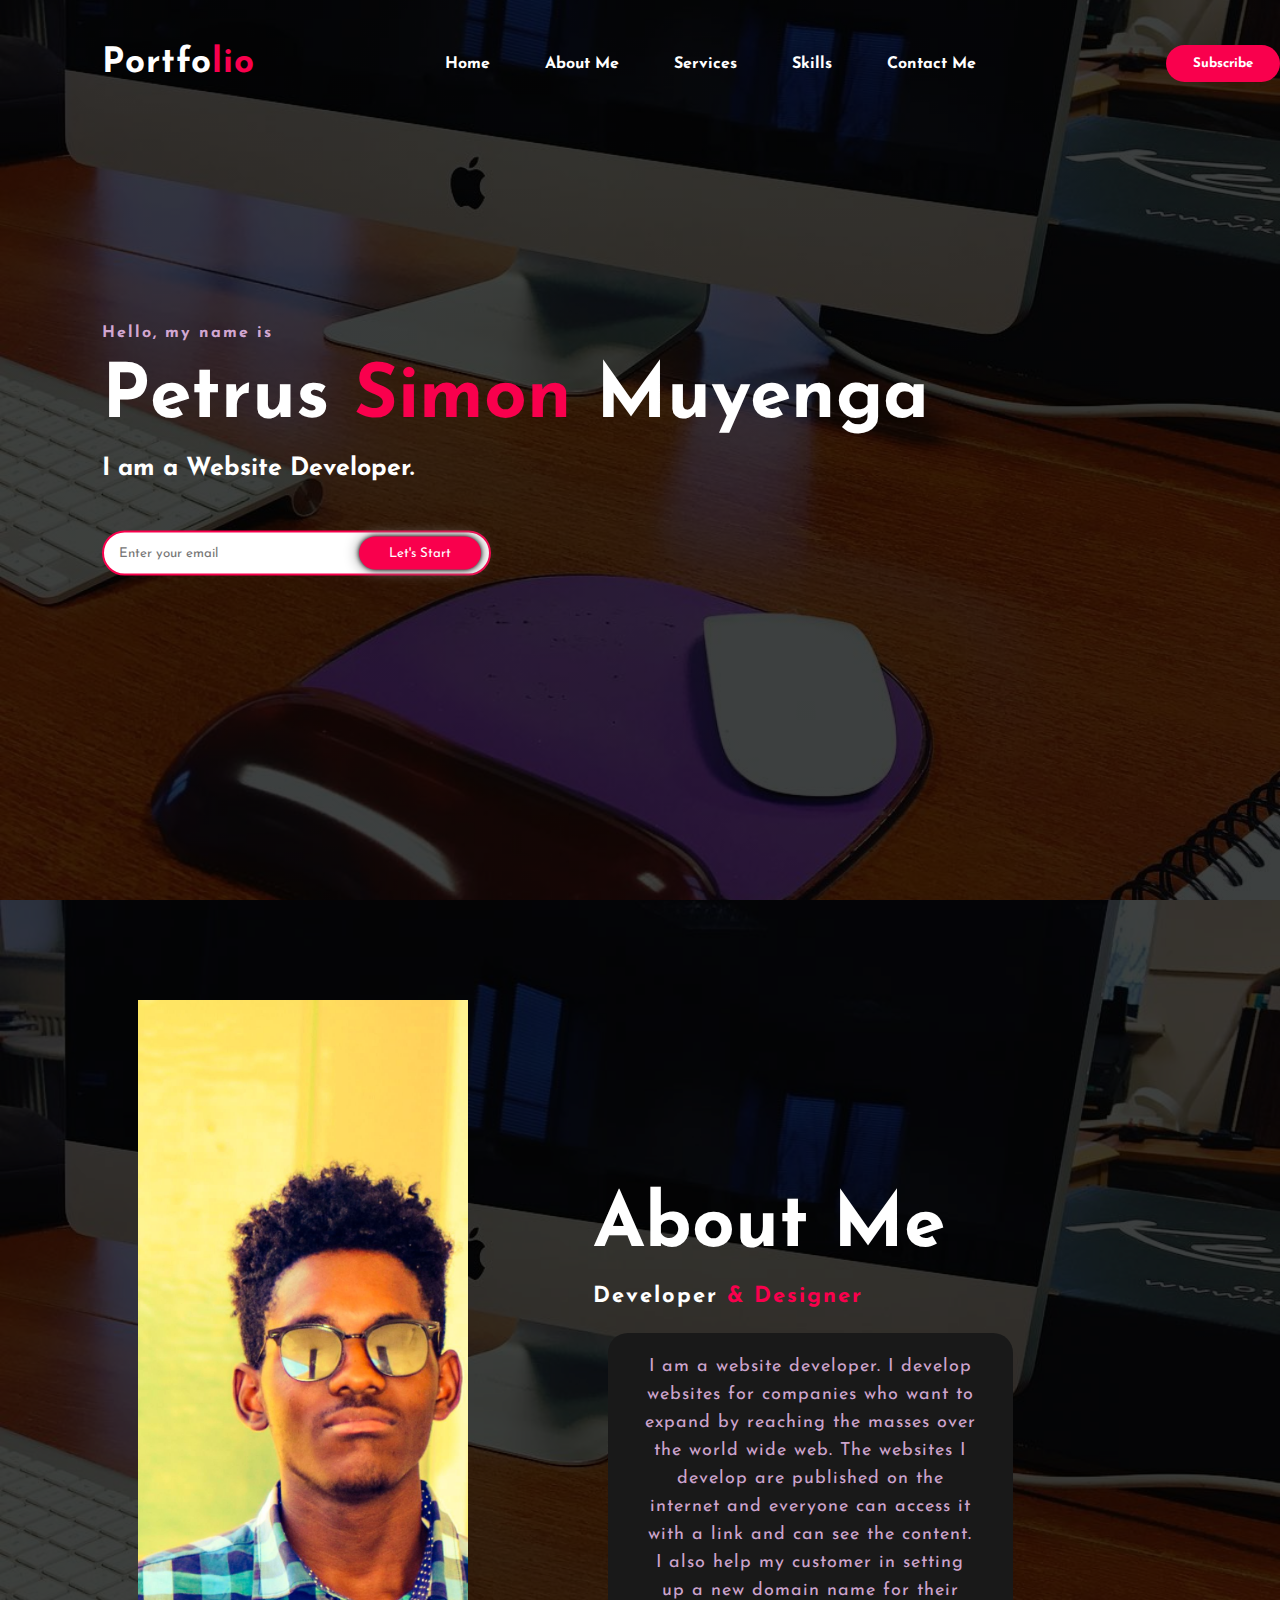
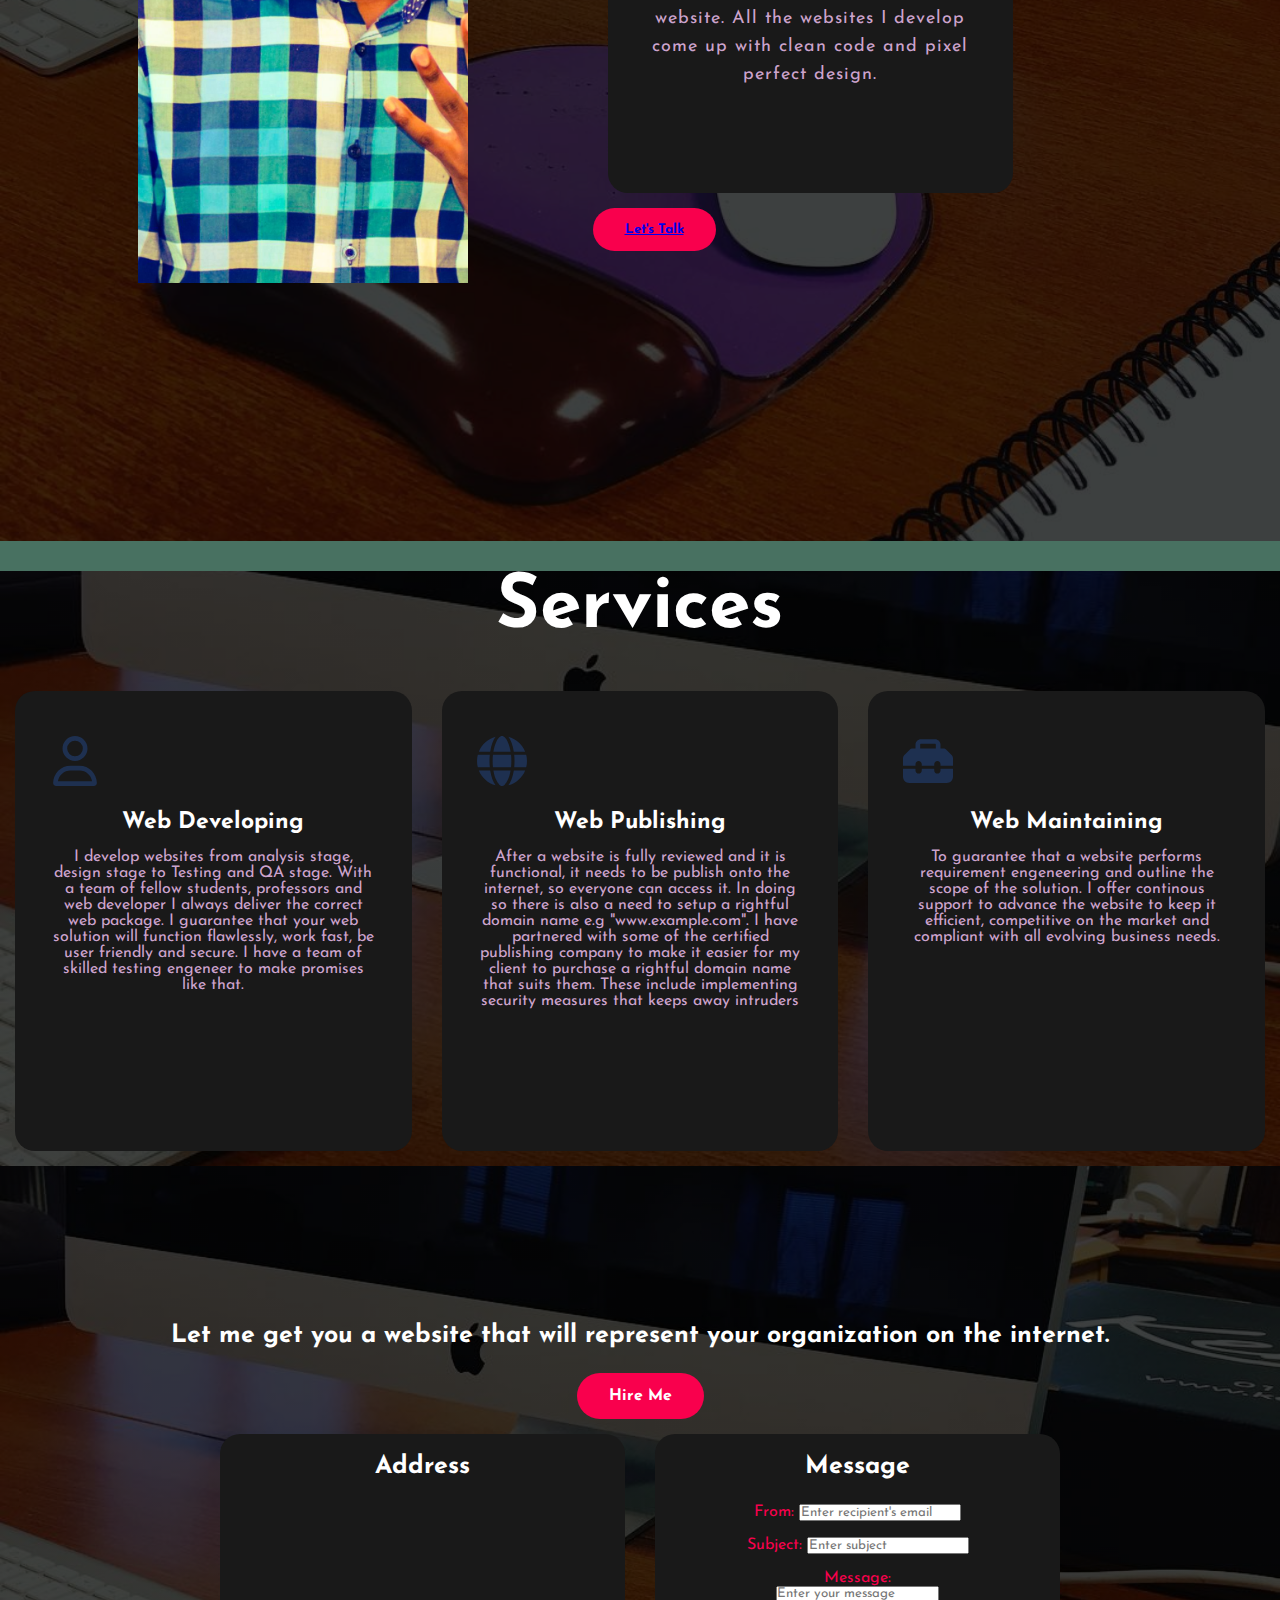
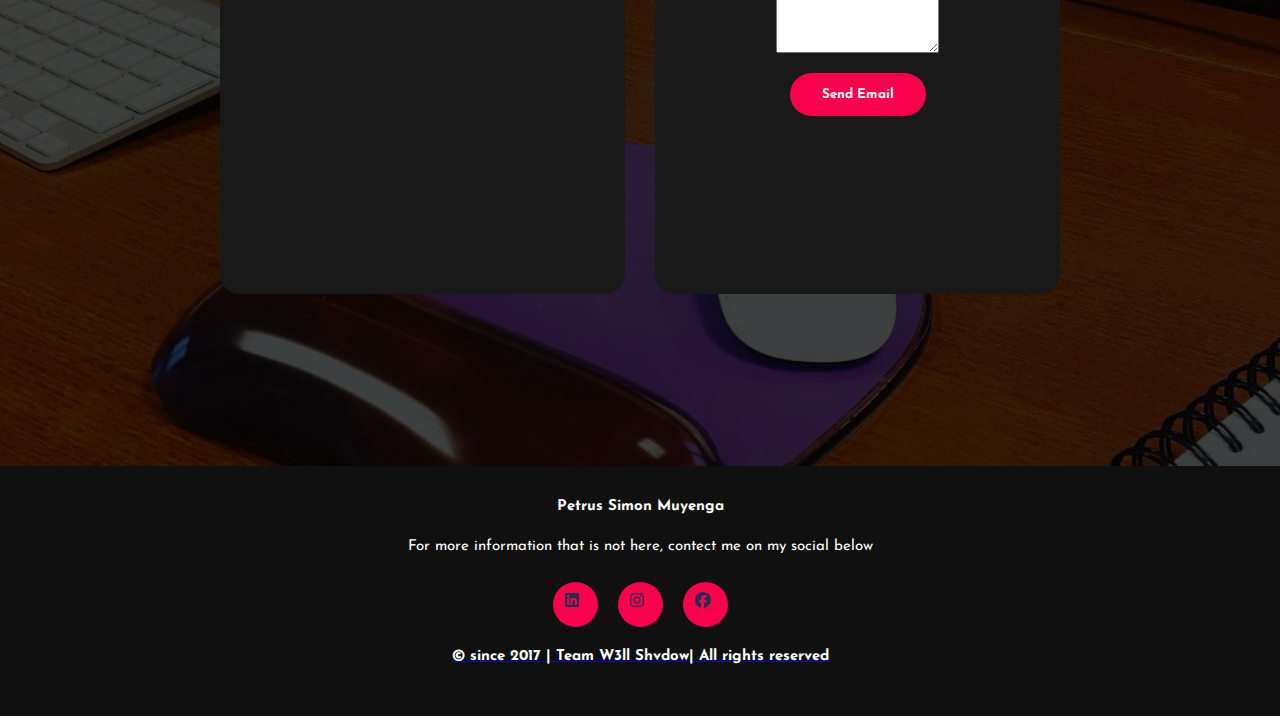
<file: index.html>
<!DOCTYPE html>
<hmtl>
<head>
<meta charset="UTF-8">
<meta name="viewport" content="width=900, initial-scale=1.0">
  <title>Portfolio website</title>
  <link rel="stylesheet" type="text/css" href="style.css">
  
  <link rel="preconnect" href="https://fonts.gstatic.com">
  <link href="https://fonts.googleapis.com/css2?family=Josefin+Sans:ital,wght@0, 100:0,200;0,300;0,400;0,500;0,600;0,700;1,100;1,200;1,300;1,400;1,500;1,600;1,700&display=swap" rel="stylesheet">
  
  <link rel="stylesheet" href="https://cdnjs.cloudflare.com/ajax/libs/font-awesome/5.15.3/css/all.min.css" integrity="sha512-iBBXm8fw90+nuLcSKlbmrPcLa0OT92xO1BIsZ+ywDWZCvqsWgccV3gFoRBv0z+8dLJgyAHIhR35VZc2oM/gI1w==" crossorign="anonymous" referrerpolicy="no-referrer" />
  </head>
  <body>
    
    <div class="hero">
      <nav>
        <h2 id="portfolio" class="logo">Portfo<span>lio</span></h2>
        <ul>
          <li><a href="#portfolio">Home</a></li>
          <li><a href="#aboutme">About Me</a></li>
          <li><a href="#myservice">Services</a></li>
          <li><a href="#">Skills</a></li>
          <li><a href="#contact">Contact Me</a></li>
          </ul>
          <button class="btn" onclick="subscribe()">Subscribe</button>
          <script>
            function subscribe() {
              alert('Thank you for subscribing!');
            }
        
          </script>
       </nav>
        <div class="content">
          <h4>Hello, my name is</h4>
          <h1>Petrus <span>Simon</span> Muyenga</h1>
          <h3>I am a Website Developer.</h3>
          <div class="newslatter">
            <form action="https://formsubmit.co/simonmuyenga98@gmail.com" method="POST"/>
              <input type="email" name="email" id="mail" placeholder="Enter your email">
              <input type="submit" name="submit" value="Let's Start">
             </form>
           </div>
       </div>
       </div>
        <div class="about">
               <div class="main">
                 <img src="https://simongotthaskill.github.io/psmportfolio/yellow2.jpg">
                 <div class="about-text">
                    <h2 id="aboutme" >About Me</h2>
                    <h5>Developer <span>& Designer</span></h5>
                   <div class="card">
                    <p>I am a website developer. I develop websites for companies who want to expand by reaching the masses over the world wide web. The websites I develop are published on the internet and everyone can access it with a link and can see the content. I also help my customer in setting up a new domain name for their website. All the websites I develop come up with clean code and pixel perfect design.</p>  
                   </div>
                     <button><a href="tel:+264813616521">Let's Talk</a></button>
                 </div>
               </div>
           </div>
    
    <div class="service">
      <div class="title">
         <h2 id="myservice">Services</h2>
      </div>
      
      
      <div class="box">
          <div class="card">
          <svg width="50" height="50"><image href="user-regular.svg" width="50" height="50"/></svg>
          <h5>Web Developing</h5>
          <div class="pra">
             <p>I develop websites from analysis stage, design stage to Testing and QA stage. With a team of fellow students, professors and web developer I always deliver the correct web package. I guarantee that your web solution will function flawlessly, work fast, be user friendly and secure. I have a team of skilled testing engeneer to make promises like that.</p>
               <p style="text-align: center;">
             </p>
           </div>
      </div>

        <div class="card" width="fit-content">
          <svg width="50" height="50"><image href="globe.svg" width="50" height="50"/></svg>
          <h5>Web Publishing</h5>
          <div class="pra">
             <p>After a website is fully reviewed and it is functional, it needs to be publish onto the internet, so everyone can access it. In doing so there is also a need to setup a rightful domain name e.g "www.example.com". I have partnered with some of the certified publishing company to make it easier for my client to purchase a rightful domain name that suits them. These include implementing security measures that keeps away intruders</p>
             
             <p style="text-align: center;">
             </p>
            
           </div>
         </div>
       <div class="card">
          <svg width="50" height="50"><image href="toolbox.svg" width="50" height="50"/></svg>
          <h5>Web Maintaining</h5>
          <div class="pra">
             <p>To guarantee that a website performs requirement engeneering and outline the scope of the solution. I offer continous support to advance the website to keep it efficient, competitive on the market and compliant with all evolving business needs.</p>
             
             <p style="text-align: center;">
              
             </p>
           
           </div>
       </div>
      </div>
     
     
     <div class="contact-me">
              <p id="contact">Let me get you a website that will represent your organization on the internet.</p>
              <a class="button-two" href="tel:+264813616521">Hire Me</a>
              <div class="box">
              <div class="card">
              <p><strong>Address</strong></p>
              <p><iframe src="https://www.google.com/maps/embed?pb=!1m18!1m12!1m3!1d58943.58668970776!2d17.015511693833467!3d-22.580069448221398!2m3!1f0!2f0!3f0!3m2!1i1024!2i768!4f13.1!3m3!1m2!1s0x1c0b1af6df2e6629%3A0x8b4b657accaf67dd!2sUniversity%20of%20Namibia!5e0!3m2!1sen!2sna!4v1703870744305!5m2!1sen!2sna" width="600" height="450" style="border:0;" allowfullscreen="" loading="lazy" referrerpolicy="no-referrer-when-downgrade"></iframe></p>
           </div>
   <div class="card">           
   <form action="https://formsubmit.co/simonmuyenga98@gmail.com" method="POST"/>
   <p><Strong>Message</strong></p>
      <label for="to"><span>From:</span></label>
      <input type="email" id="to" name="to" placeholder="Enter recipient's email" required><br><br>

      <label for="subject"><span>Subject:</span></label>
      <input type="text" id="subject" name="Subject" placeholder="Enter subject" required><br><br>

      <label for="message"><span>Message:</span></label><br>
      <textarea id="message" name="Message" rows="5" placeholder="Enter your message" required></textarea><br><br>

      <button type="submit" onclick="sendEmail()">Send Email</button>
    </form>

    <p id="emailMessage"></p>
              </div>
      </div>
      </div>
      <footer>
         <p>Petrus Simon Muyenga</p>
         <p>For more information that is not here, contect me on my social below</p>
         <div class="social">
           <li><a href="http://www.linkedin.com/in/petrus-simon-muyenga-922bab169"><svg height="20" width="20"><image href="linkedin.svg"/></svg></li>
           <li><a href="#"><svg height="20" width="20"><image href="instagram.svg"/></svg></li>
           <li><a href="#"><svg height="20" width="20"><image href="facebook.svg"/></svg></li>
           
          </div> 
          
         <p class="end">© since 2017 | Team W3ll Shvdow| All rights reserved</p>
       </footer>
  </body>
  </html>
</file>
<file: style.css>
*{
    padding: 0;
    margin: 0;
    font-family: 'Josefin Sans', sans-serif;
    box-sizzing: border-box;
 }
 body{
    padding: 0;
    margin: 0;
    height: 100%;
    width: 100%;
    background-color: rgb(72, 113, 97);
    overflow-x: hidden;
}
 .hero{
     height: 100vh;
     width: 100%;
     background-image: linear-gradient(rgba(0,0,0,0.75), rgba(0,0,0,0.75)),url(https://simongotthaskill.github.io/psmportfolio//macstation.jpg);
     background-size: cover;
     background-position: center;
}
nav{
    display: flex;
    align-items: center;
    justify-content: space-between;
    padding-top: 45px;
    padding-left: 8%;
    padding=right: 8%;
 }
 .logo{
      color: white;
      font-size: 35px;
      letter-spacing: 1px;
      cursor:pointer;
 }
 span{
     color: #f9004d;
 }
 nav ul li{
      list-style-type: none;
      display: inline-block;
      padding: 10px 25px;
}
nav ul li a{
       color: white;
       text-decoration: none;
       font-weight: bold;
       text-transform: capitalize;
}
nav ul li a:hover{
    color: #f9004d;
    transition: 4s;
}
.btn{
   background-color:#f9004d;
   color: white;
   text-decoration: none;
   border: 2px solid transparent;
   font-weight: bold;
   padding: 10px 25px;
   border-radius: 30px;
   transition: transform .4s
}
.btn:hover{
     transform: scale(1.2);
}
.content{
   position: absolute;
   top: 50%;
   left: 8%;
   transform: translateY(-50%);
}
h1{
   color: white;
   margin: 20px 0px 20px;
   font-size: 75px;
}
h3{
  color: white;
  font-size:   25px;
  margin-bottom: 50px;
}
h4{
  color: #fcfc;
  letter-spacing: 2px;
  font-sizeL 20px;
}
.newslatter form{
   width: 380px;
   max-width: 100%;
   position: relative;
}
.newslatter form input:first-child{
    display: inline-block;
    width: 63%;
    padding: 14px 130px 14px 15px;
    border: 2px solid #f9004d;
    outline: none;
    border-radius: 30px;
}
.newslatter form input:last-child{
    position: absolute;
    display: inline-block;
    outline: none;
    border: none;
    padding: 10px 30px;
    border-radius: 30px;
    background-color: #f9004d;
    color: white;
    box-shadow: 0px 0px 5px #000, 0px 0px 15px #858585;
    top: 6px;
    right: 1px;
}
.about{
    width: 100%;
    height: 100%;
    padding: 100px 0px;
    background-image: linear-gradient(rgba(0,0,0,0.75), rgba(0,0,0,0.75)),url(https://simongotthaskill.github.io/psmportfolio//macstation.jpg);
    background-size: cover;
    background-position: center;
}
.about img{
    height: 80%;
    width: 330px;
    padding-bottom: 14%;
}
.about-text{
    width: 550px;
    position: relative;
}
.main{
    width: 1130px;
    max-width: 95%;
    margin: 0 auto;
    display: flex;
    align-items: center;
    justify-content: space-around;
}
.about-text h2{
    color: white;
    font-size: 75px;
    text-transform: capitalize;
    margin-bottom: 20px;
}
.about-text h5{
    color: white;
    letter-spacing: 2px;
    font-size: 22px;
    margin-bottom: 25px;
    text-transform: capitalize;
}
.about-text p{
    color: #fcfc;
    letter-spacing: 1px;
    line-height: 28px;
    font-size: 18px;
    margin-bottom: 45px;
}
button{
    background-color: #f9004d;
    color: white;
    text-decoration: none;
    border: 2px solid transparent;
    font-weight: bold;
    padding: 13px 30px;
    border-radius: 30px;
    transition: .4s;
}
button:hover{
    background-color: transparent;
    border: 2px solid #f9004d;
    cursor: pointer;
}
.service{
    background-image: linear-gradient(rgba(0,0,0,0.75), rgba(0,0,0,0.75)),url(https://simongotthaskill.github.io/psmportfolio//macstation.jpg);
    height: 100vh;
    width: 100%;
    padding: relative;
    position: center;
    padding-right: 25%;
    background-size: cover;
    background-position: center;
}
.title h2{
    color: white;
    font-size: 75px;
    width: 1130px;
    margin: 30px auto;
    text-align: center;
}
.box{
    display: flex;
    justify-content: center;
    align-items: center;
    min-height: 400px;
}
.card{
    height: 420px;
    width: 335px;
    padding: 20px 35px;
    background: #191919;
    border-radius: 20px;
    margin: 15px;
    position: relative;
    overflow: hidden;
    text-align: center;
}
.card svg {
    font-size: 50px;
    display: block;
    text-align: center;
    margin: 25px 0px;
    color: #f9004d;
}
     
h5 {
    color: white;
    font-size: 23px;
    margin-bottom: 15px;
}
.pra p{
    color: #fcfc;
    font-size: 16px;
    line-height: relative;
    margin-bottom: 25px;
}
.card .button{
    background-color: #f9004d;
    color: white;
    text-decoration: none;
    border: 2px solid transparent;
    font-weight: bold;
    padding: 9px 22px;
    border-radius: 30px;
    transition: .4s;
}
.card .button:hover{
    background-color: transparent;
    border: 2px solid #f9004d;
    cursor: pointer;
}
.contact-me{
    padding: 0;
    margin: 0;
    width: 100%;
    height: 100vh;
    background-image: linear-gradient(rgba(0,0,0,0.75), rgba(0,0,0,0.75)),url(https://simongotthaskill.github.io/psmportfolio/macstation.jpg);
    display: flex;
    align-items: center;
    flex-direction: column;
    justify-content: center;
    padding: left;
    background-size: cover;
    background-position: center;
}
.contact-me p{
    color: white;
    font-size: 25px;
    font-weight: bold;
    margin-bottom: 25px;
}
.contact-me .button-two{
    background-color: #f9004d;
    color: white;
    text-decoration: none;
    border: 2px solid transparent;
    font-weight: bold;
    padding: 13px 30px;
    border-radius: 30px;
    transition: .4s;
}
.contact-me .button-two:hover{
    background-color: transparent;
    border: 2px solid #f9004d;
    cursor: pointer;
}
.form-container{
    margin-left: 0;
}
footer{
    position: relative;
    width: 100%;
    height: 250px;
    background: #101010;
    display: flex;
    flex-direction: column;
    align-items: center;
    justify-content: center;
    padding-bottom: none;
}
footer p:nth-child(1){
   font-size: 15px;
   color: white;
   margin-bottom: 20px;
   font-weight: bold;
}
footer p:nth-child(2){
   color: white;
   font-size: 15px;
   width: 500px;
   text-align: center;
   line-height: 26px;
}
.social{
   display: flex;
}

.social li{
   width: 45px;
   height: 45px;
   display: flex;
   align-items: center;
   justify-content: center;
   background: #f9004d;
   border-radius:50%;
   margin: 22px 10px;
}
.social li:hover{
   transform: scale(1,2);
   transition: .2s;
}
.end{
   position: center;
   color: #f9004d;
   bottom: 35px;
   font-size: 12px;
}
</file>
